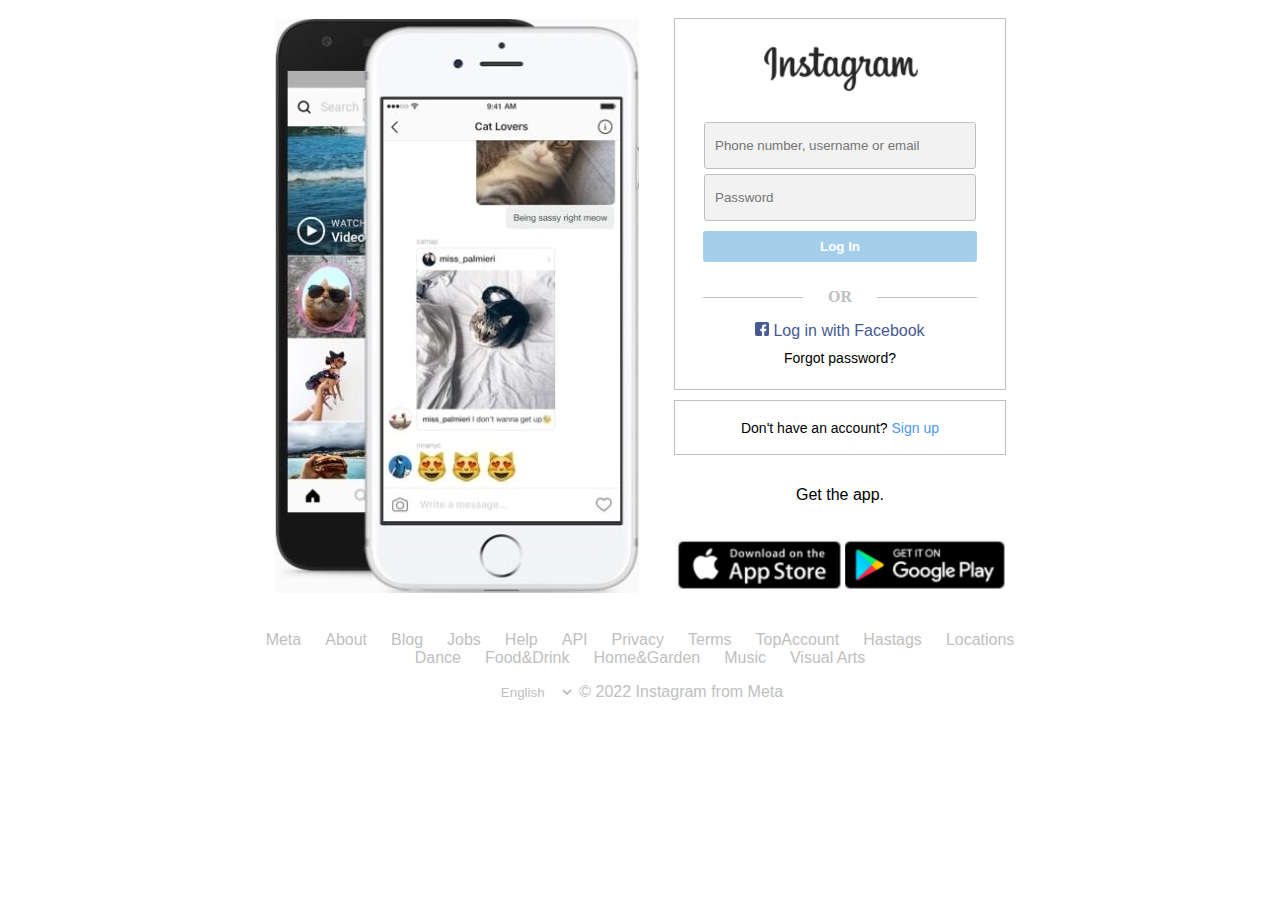
<file: tugas_css/index.html>
<!DOCTYPE html>
<html lang="en">

<head>
    <meta charset="UTF-8">
    <meta http-equiv="X-UA-Compatible" content="IE=edge">
    <meta name="viewport" content="width=device-width, initial-scale=1.0">
    <link rel="stylesheet" href="css/index.css">

    <title>Tugas CSS</title>
</head>

<body>
    <main>
        <center>
            <table style="margin-bottom: 20px;" cellspacing="10">
                <tr>
                    <th rowspan="5" style="padding-right: 25px;">
                        <img src="img/IG.jpg" alt="">
                    </th>
                    <th style="border: 1px solid silver;">
                        <div>
                            <div class="ig">
                                <img src="img/instagram.png" alt="">
                            </div>
                        </div>
                        <div class="form-ig">
                            <center>
                                <form action="">
                                    <input type="text" name="user" id="" placeholder="Phone number, username or email">
                                    <input type="password" name="pass" id="" placeholder="Password">
                                    <button name="login">Log In</button>
                                    <p>OR</p><br>
                                    <div class="fb">

                                        <a href="https://www.facebook.com/"><img src="img/facebook.png" alt="">Log in
                                            with Facebook</a>
                                    </div>
                                    <div class="forg-pass">
                                        <a href="">Forgot password?</a>
                                    </div>
                                </form>
                            </center>
                        </div>
                    </th>
                </tr>
                <tr>
                    <td style="border: 1px solid silver;">
                        <form action="">
                            <div class="signup">
                                <p>Don't have an account? <a href="">Sign up</a></p> 
                            </div>
                        </form>
                    </td>
                </tr>
                <tr>
                    <td>
                        <p style="text-align: center; font-family: 'Segoe UI', Tahoma, Geneva, Verdana, sans-serif;">Get
                            the app.</p>
                    </td>
                </tr>
                <tr>
                    <td>
                        <div class="theapp">
                            <a href="https://apps.apple.com/id/app/instagram/id389801252?l=id"><img src="img/appstore.png" alt=""></a>
                            <a href="https://play.google.com/store/apps/details?id=com.instagram.android"><img src="img/googleplay.png" alt=""></a>
                        </div>
                    </td>
                </tr>
            </table>
        </center>
    </main>
    <footer>
        <table width="100%" height="100%" >
            <tr>
                <td>
                    <div class="ftr">
                        <center>
                            <a href="">Meta</a>
                            <a href="">About</a>
                            <a href="">Blog</a>
                            <a href="">Jobs</a>
                            <a href="">Help</a>
                            <a href="">API</a>
                            <a href="">Privacy</a>
                            <a href="">Terms</a>
                            <a href="">TopAccount</a>
                            <a href="">Hastags</a>
                            <a href="">Locations</a>
                        </center>
                    </div>
                    <div class="ftr1">
                        <center>
                            <a href="">Dance</a>
                            <a href="">Food&Drink</a>
                            <a href="">Home&Garden</a>
                            <a href="">Music</a>
                            <a href="">Visual Arts</a>
                        </center>
                    </div>
                    <center>
                        <div class="ftr2">
                            <p>
                            <select name="bahasa" id="">
                                <option value="idn">English</option>
                                <option value="idn">Indonesia</option>
                                <option value="idn">Java</option>
                            </select>
                            © 2022 Instagram from Meta</p>
                        </div>
                    </center>
                </td>
            </tr>
        </table>
    </footer>
</body>

</html>
</file>
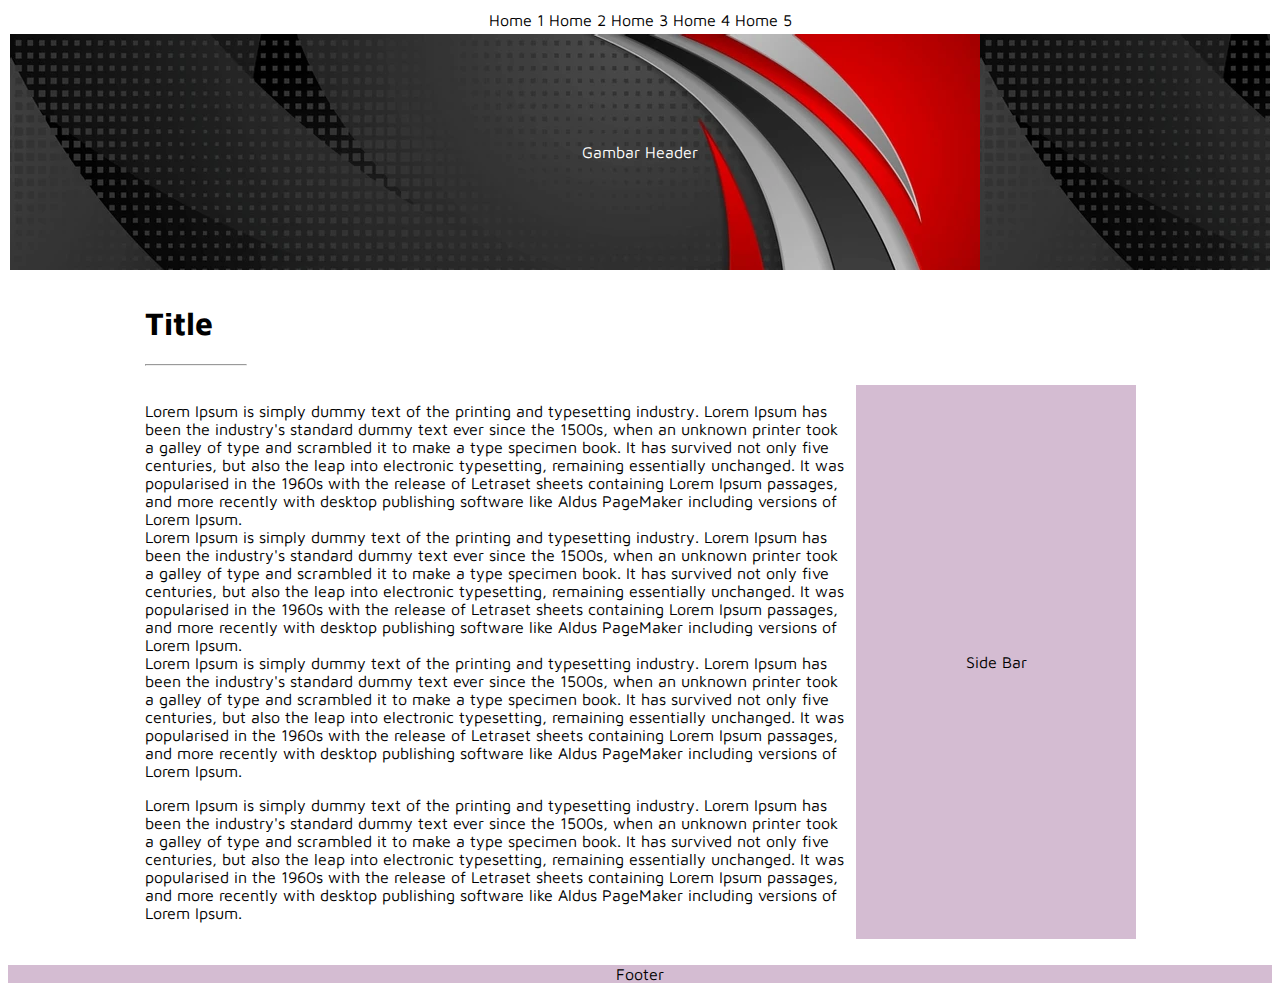
<file: tugas_html/index.html>
<!DOCTYPE html>
<html lang="en">
<head>
    <meta charset="UTF-8">
    <meta http-equiv="X-UA-Compatible" content="IE=edge">
    <link href="https://fonts.googleapis.com/css2?family=Maven+Pro&display=swap" rel="stylesheet">
    <meta name="viewport" content="width=device-width, initial-scale=1.0">
    <title>Tugas_HTML</title>
</head>
<body style="font-family: 'Maven Pro', sans-serif;">
    <nav>
        <center>
            <table>
                <tr>
                    <td>
                       <a style="text-decoration: none; color: black;" href="">Home 1</a>
                       <a style="text-decoration: none; color: black;" href="">Home 2</a>
                       <a style="text-decoration: none; color: black;" href="">Home 3</a>
                       <a style="text-decoration: none; color: black;" href="">Home 4</a>
                       <a style="text-decoration: none; color: black;" href="">Home 5</a>
                    </td>
                </tr>
            </table>
        </center>
    </nav>

    <header>
        <table height="240px" width="100%">
            <tr>
                <td style="background-image:url(img/headeBG.webp)">
                    <p style="color: white; text-align: center;">Gambar Header</p>
                </td>
            </tr>
        </table>
    </header>
    
    <main>
        <center>
            <table width="80%" cellspacing="10">
                <tr>
                    <td width="700px" colspan="1">
                        <h1 align="left">Title</h1>
                        <hr align="left" width="100px">
                    </td>                
                </tr>
                <tr>
                    <td>
                        <p>Lorem Ipsum is simply dummy text of the printing and typesetting industry. Lorem Ipsum has been the industry's standard dummy text ever since the 1500s, when an unknown printer took a galley of type and scrambled it to make a type specimen book. It has survived not only five centuries, but also the leap into electronic typesetting, remaining essentially unchanged. It was popularised in the 1960s with the release of Letraset sheets containing Lorem Ipsum passages, and more recently with desktop publishing software like Aldus PageMaker including versions of Lorem Ipsum. <br>
                            Lorem Ipsum is simply dummy text of the printing and typesetting industry. Lorem Ipsum has been the industry's standard dummy text ever since the 1500s, when an unknown printer took a galley of type and scrambled it to make a type specimen book. It has survived not only five centuries, but also the leap into electronic typesetting, remaining essentially unchanged. It was popularised in the 1960s with the release of Letraset sheets containing Lorem Ipsum passages, and more recently with desktop publishing software like Aldus PageMaker including versions of Lorem Ipsum. <br>
                            Lorem Ipsum is simply dummy text of the printing and typesetting industry. Lorem Ipsum has been the industry's standard dummy text ever since the 1500s, when an unknown printer took a galley of type and scrambled it to make a type specimen book. It has survived not only five centuries, but also the leap into electronic typesetting, remaining essentially unchanged. It was popularised in the 1960s with the release of Letraset sheets containing Lorem Ipsum passages, and more recently with desktop publishing software like Aldus PageMaker including versions of Lorem Ipsum.</p>
                            <p>Lorem Ipsum is simply dummy text of the printing and typesetting industry. Lorem Ipsum has been the industry's standard dummy text ever since the 1500s, when an unknown printer took a galley of type and scrambled it to make a type specimen book. It has survived not only five centuries, but also the leap into electronic typesetting, remaining essentially unchanged. It was popularised in the 1960s with the release of Letraset sheets containing Lorem Ipsum passages, and more recently with desktop publishing software like Aldus PageMaker including versions of Lorem Ipsum.</p>
                    </td>
                    <td style="background-color: #d4bcd2; text-align: center;">Side Bar</td>
                </tr>
            </table>
        </center>
    </main>
    
    <footer style="background-color: #d4bcd2; text-align: center;">
        <p>Footer</p>
    </footer>
</body>
</html>
</file>
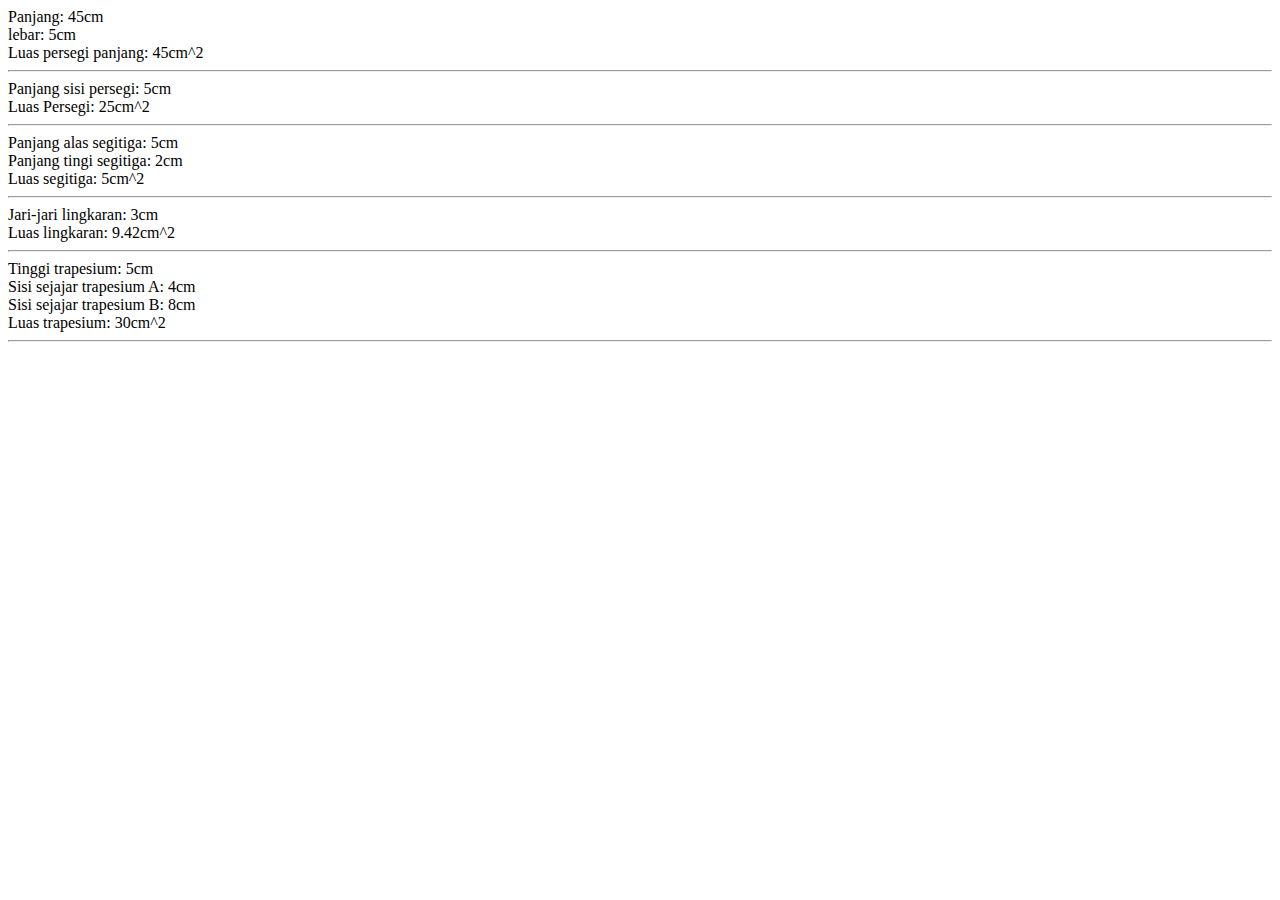
<file: tugas_javascript/tugas_javascript_function.html>
<!DOCTYPE html>
<html lang="en">
<head>
    <meta charset="UTF-8">
    <meta http-equiv="X-UA-Compatible" content="IE=edge">
    <meta name="viewport" content="width=device-width, initial-scale=1.0">
    <title>Javascript Function</title>
</head>
<body>
    <script>
        function luas_persegi_panjang($panjang, $lebar)
        {
            $hasil_PP = $panjang * $lebar;

           document.write ("Panjang: "+ $hasil_PP+ "cm");
           document.write ("<br>");
           document.write ("lebar: "+ $lebar+ "cm");
           document.write ("<br>");
           document.write ("Luas persegi panjang: " + $hasil_PP + "cm^2");
           document.write ("<hr>");
        }
        luas_persegi_panjang(9, 5);

        function luas_persegi($sisi)
        {
            $hasil_P = $sisi ** 2;

           document.write ("Panjang sisi persegi: " + $sisi + "cm");
           document.write ("<br>");
           document.write ("Luas Persegi: "+ $hasil_P + "cm^2");
           document.write ("<hr>");
        }
        luas_persegi(5, 2);

        function luas_segitiga($alas = 5, $tinggi = 2)
        {
            $hasil_S = 1 / 2 * ($alas * $tinggi);

           document.write ("Panjang alas segitiga: " + $alas+ "cm");
           document.write ("<br>");
           document.write ("Panjang tingi segitiga: " + $tinggi +"cm");
           document.write ("<br>");
           document.write ("Luas segitiga: "+ $hasil_S+ "cm^2");
           document.write ("<hr>");
        }
        luas_segitiga();

        function luas_lingkaran($jari2 = 3)
        {
            $phi = 3.14;
            $hasil_L = $phi * $jari2;

           document.write ("Jari-jari lingkaran: " + $jari2 + "cm");
           document.write ("<br>");
           document.write ("Luas lingkaran: " + $hasil_L + "cm^2");
           document.write ("<hr>");
        }
        luas_lingkaran();

        function luas_trapesium($tinggi_trapesium = 5, $sisi_sejajar_A = 4, $sisi_sejajar_B = 8)
        {
            $hasil_T  = 1 / 2 * $tinggi_trapesium * ($sisi_sejajar_A + $sisi_sejajar_B);

           document.write ("Tinggi trapesium: " + $tinggi_trapesium + "cm");
           document.write ("<br>");
           document.write ("Sisi sejajar trapesium A: " + $sisi_sejajar_A + "cm");
           document.write ("<br>");
           document.write ("Sisi sejajar trapesium B: " + $sisi_sejajar_B + "cm");
           document.write ("<br>");
           document.write ("Luas trapesium: " + $hasil_T + "cm^2");
           document.write ("<hr>");
        }
        luas_trapesium();
    </script>
</body>
</html>
</file>
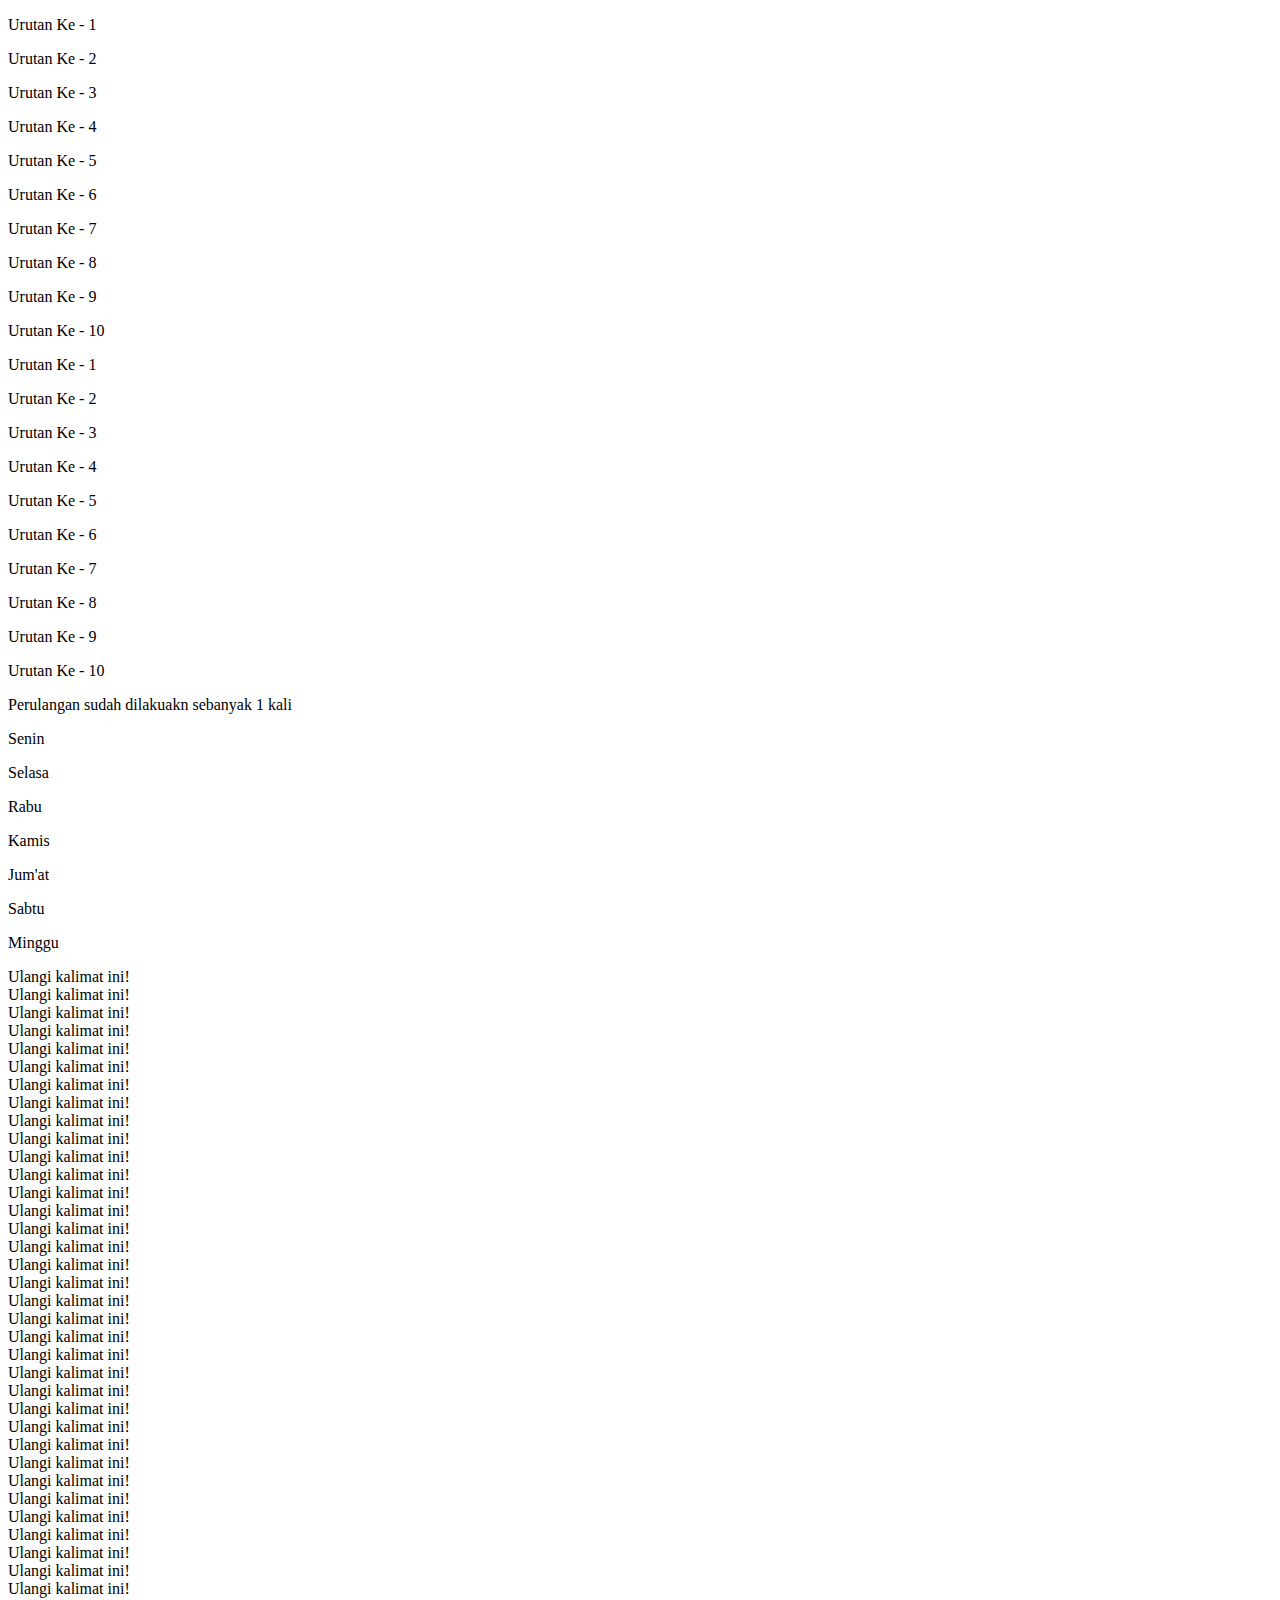
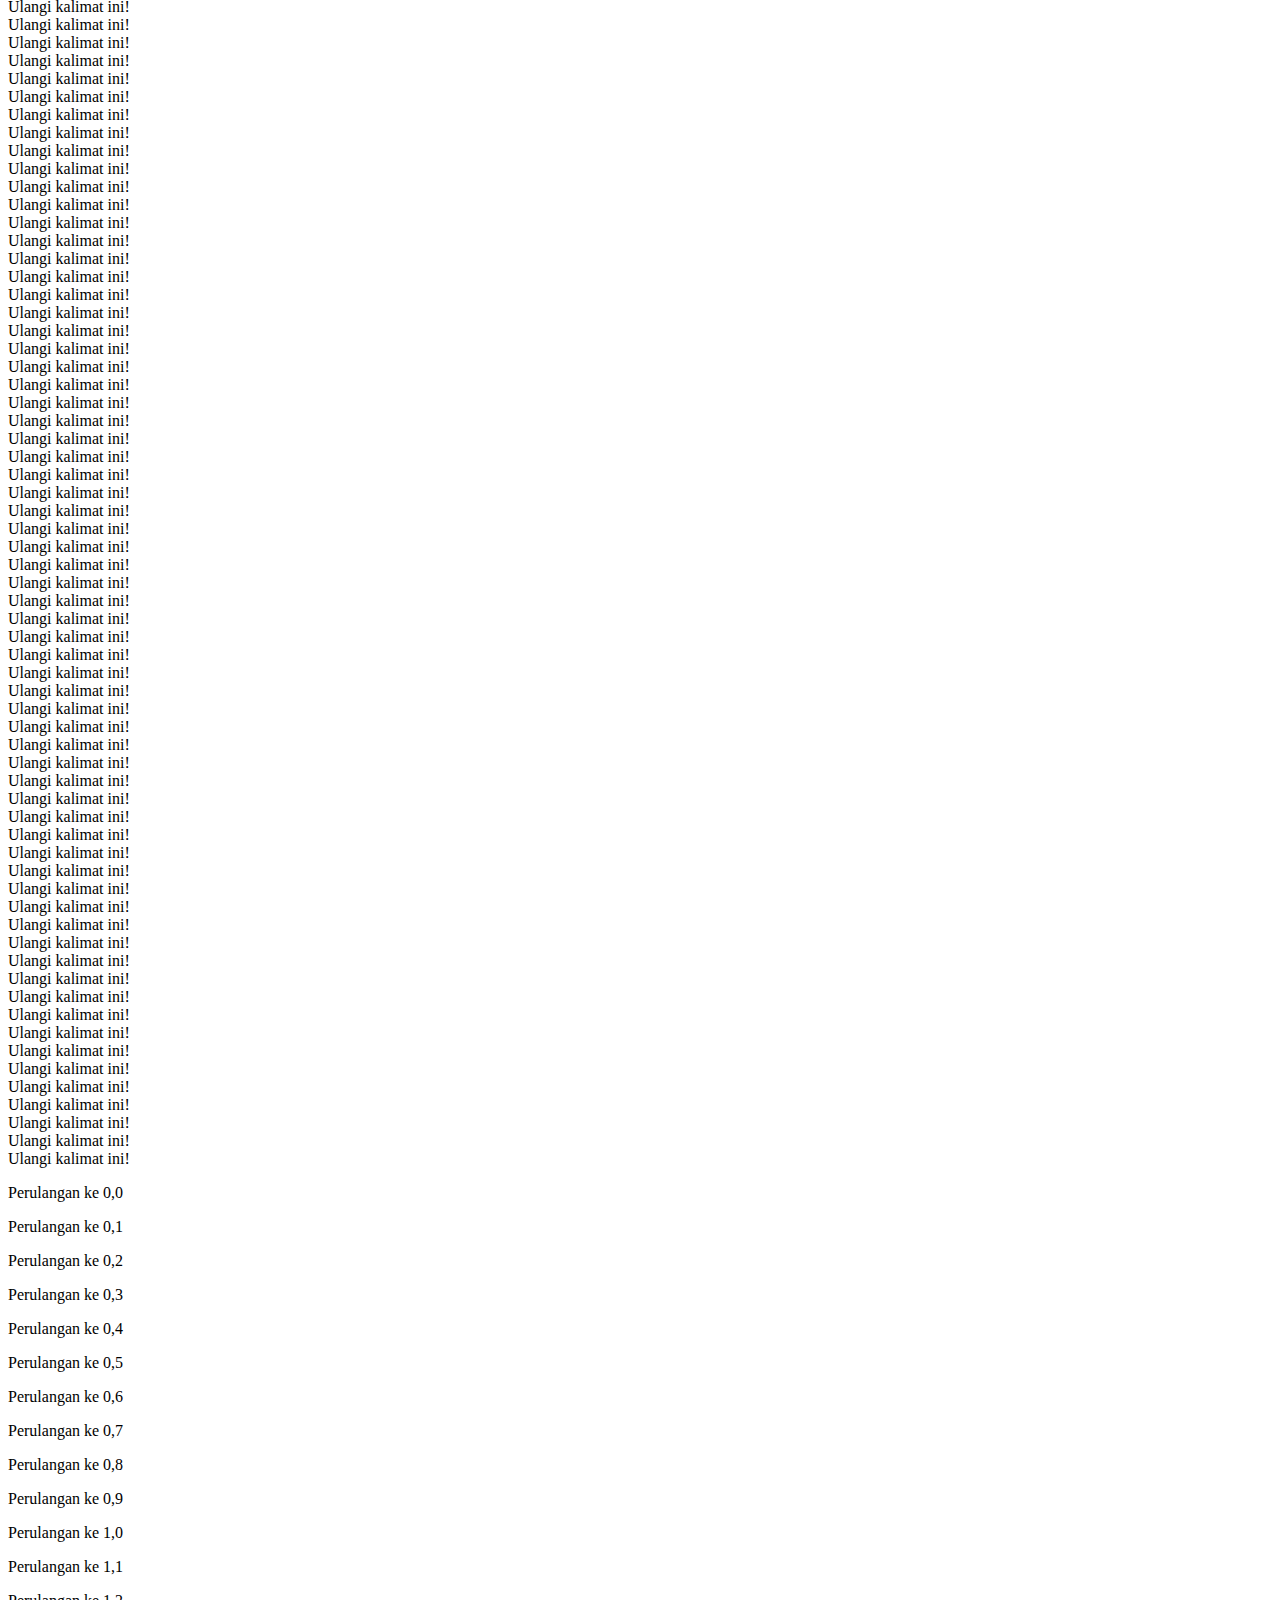
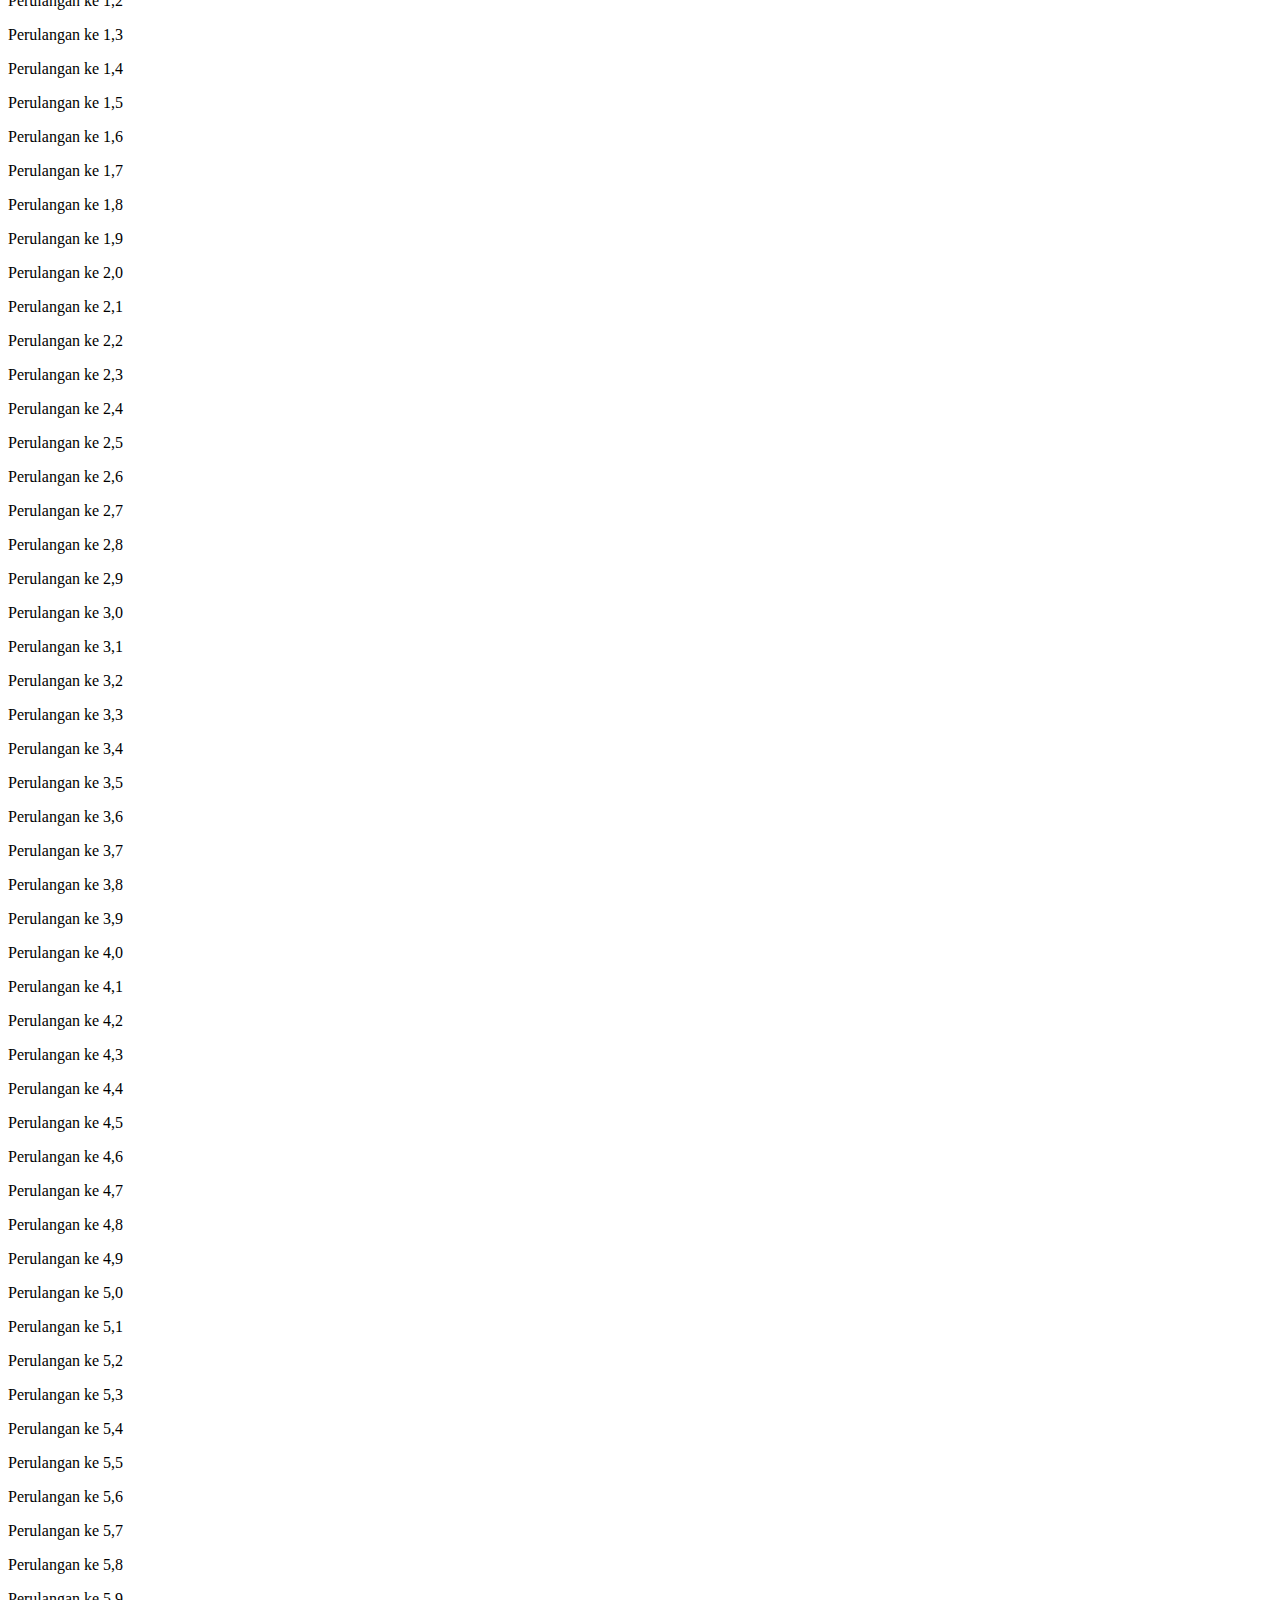
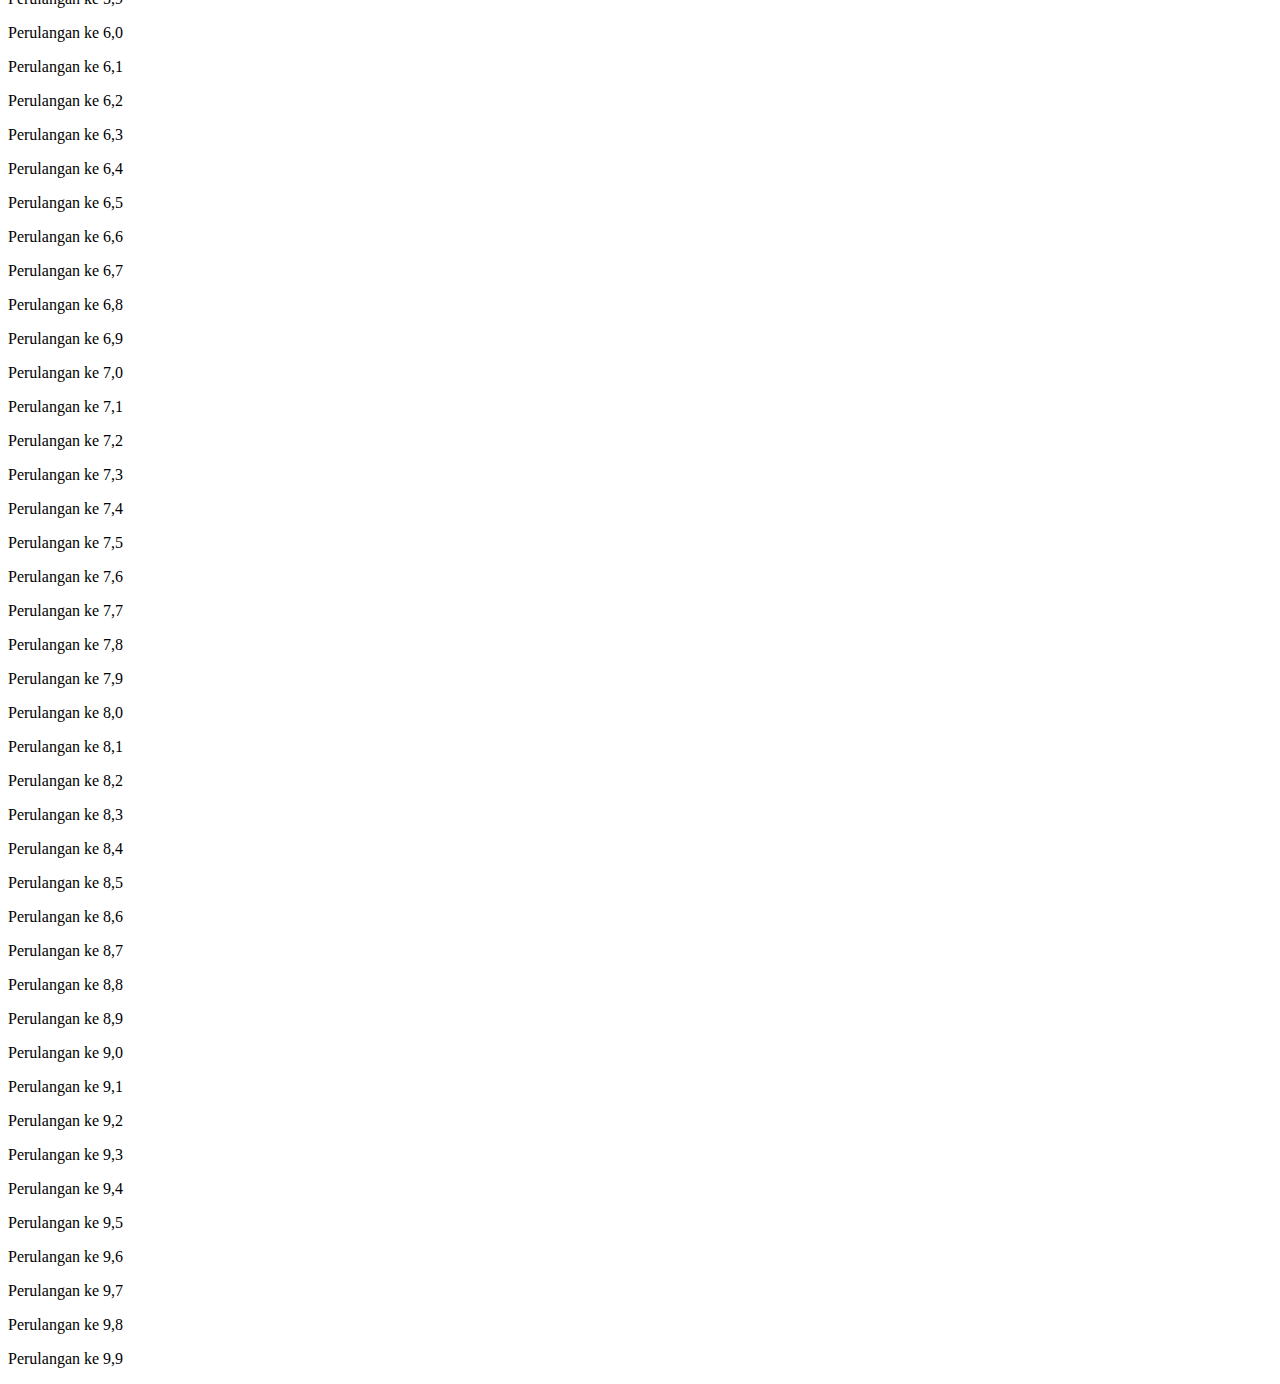
<file: tugas_javascript/tugas_looping_javascript.html>
<!DOCTYPE html>
<html lang="en">
<head>
    <meta charset="UTF-8">
    <meta http-equiv="X-UA-Compatible" content="IE=edge">
    <meta name="viewport" content="width=device-width, initial-scale=1.0">
    <title>Looping Javascript</title>
</head>
<body>
    <script>
        // perulangan for
        for (let i = 1; i <= 10; i++)
        {
            document.write ("<p>Urutan Ke - "+i+"</p>");
        }

        // Perulangan While
        j=1;
        while (j<=10) {
            document.write ("<p>Urutan Ke - "+j+"</p>");
            j++;
        }

        // Perulangan d0-while
        var ulangi = confirm("Apakah anda mau mengulang?");;
        var counter = 0;

        do {
            counter++;
            ulangi = confirm("Apakah anda mau mengulang?");
        } while(ulangi)

        document.write("Perulangan sudah dilakuakn sebanyak "+ counter +" kali");

        // Perulanganforeach
        var days = ["Senin", "Selasa", "Rabu", "Kamis", "Jum'at", "Sabtu", "Minggu"];

        days.forEach(function(day){
            document.write("<p>" + day + "</p>");
        });

        // perulangan repeat
        for( let i = 0; i < 10; i++){
            document.write("Ulangi kalimat ini! <br>".repeat(10));
        }
        
        // Perulangan bersarang (nested)
        for(let i = 0; i < 10; i++){
            for(let j = 0; j < 10; j++){
                document.write("<p>Perulangan ke " + i + "," + j + "</p>");
            }
        }
    </script>
</body>
</html>
</file>
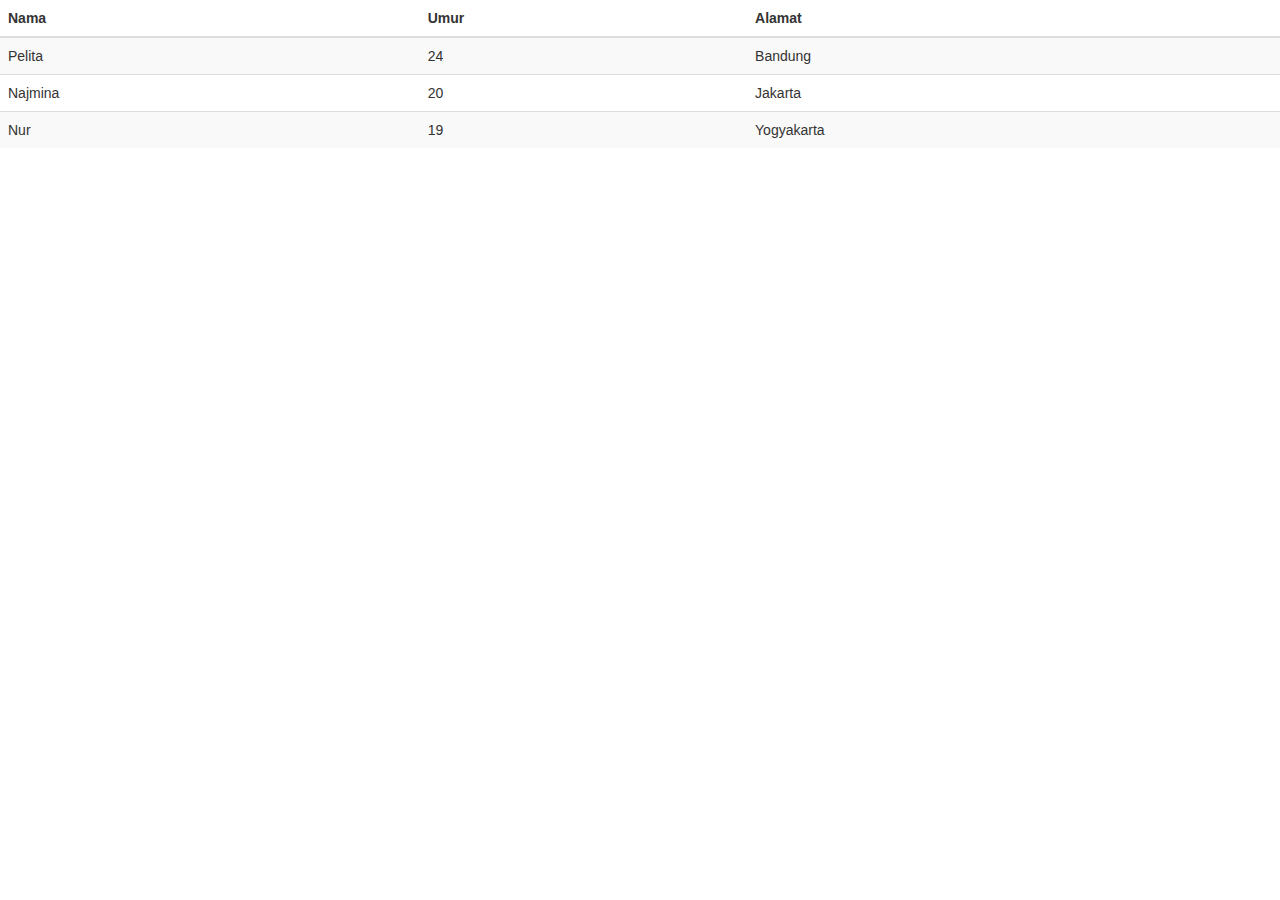
<file: tugas_jquery/tugas_datatable.html>
<!DOCTYPE html>
<html lang="en">
<head>
    <meta charset="UTF-8">
    <meta http-equiv="X-UA-Compatible" content="IE=edge">
    <meta name="viewport" content="width=device-width, initial-scale=1.0">

    <link href="https://cdn.jsdelivr.net/npm/bootstrap@5.1.3/dist/css/bootstrap.min.css" rel="stylesheet"
        integrity="sha384-1BmE4kWBq78iYhFldvKuhfTAU6auU8tT94WrHftjDbrCEXSU1oBoqyl2QvZ6jIW3" crossorigin="anonymous">
    <script src="https://cdn.jsdelivr.net/npm/bootstrap@5.1.3/dist/js/bootstrap.bundle.min.js"
        integrity="sha384-ka7Sk0Gln4gmtz2MlQnikT1wXgYsOg+OMhuP+IlRH9sENBO0LRn5q+8nbTov4+1p"
        crossorigin="anonymous"></script>

    <script src="https://code.jquery.com/jquery-3.1.0.js"></script>
    <script src="//cdn.datatables.net/1.10.12/js/jquery.dataTables.min.js"></script>

    <link rel="stylesheet" href="//maxcdn.bootstrapcdn.com/bootstrap/3.3.6/css/bootstrap.min.css" />
    <link rel="stylesheet" href="https://cdn.datatables.net/1.10.12/css/dataTables.bootstrap.min.css" />

    <script src="https://cdn.datatables.net/1.10.12/js/dataTables.bootstrap.min.js"></script>

    <title>Document</title>
</head>
<body>
    <table id="table-data" class="table table-striped table-border">
        <thead>
            <tr>
                <th>Nama</th>
                <th>Umur</th>
                <th>Alamat</th>
            </tr>
        </thead>
        <tbody>
            <tr>
                <td>Pelita</td>    
                <td>24</td>    
                <td>Bandung</td>    
            </tr>
            <tr>
                <td>Najmina</td>
                <td>20</td>
                <td>Jakarta</td>
            </tr>
            <tr>
                <td>Nur</td>
                <td>19</td>
                <td>Yogyakarta</td>
            </tr>
        </tbody>
    </table>
    <script>
        $(document).ready( function () {
            $('#table-data').DataTable();
        } );
    </script>
</body>
</html>
</file>
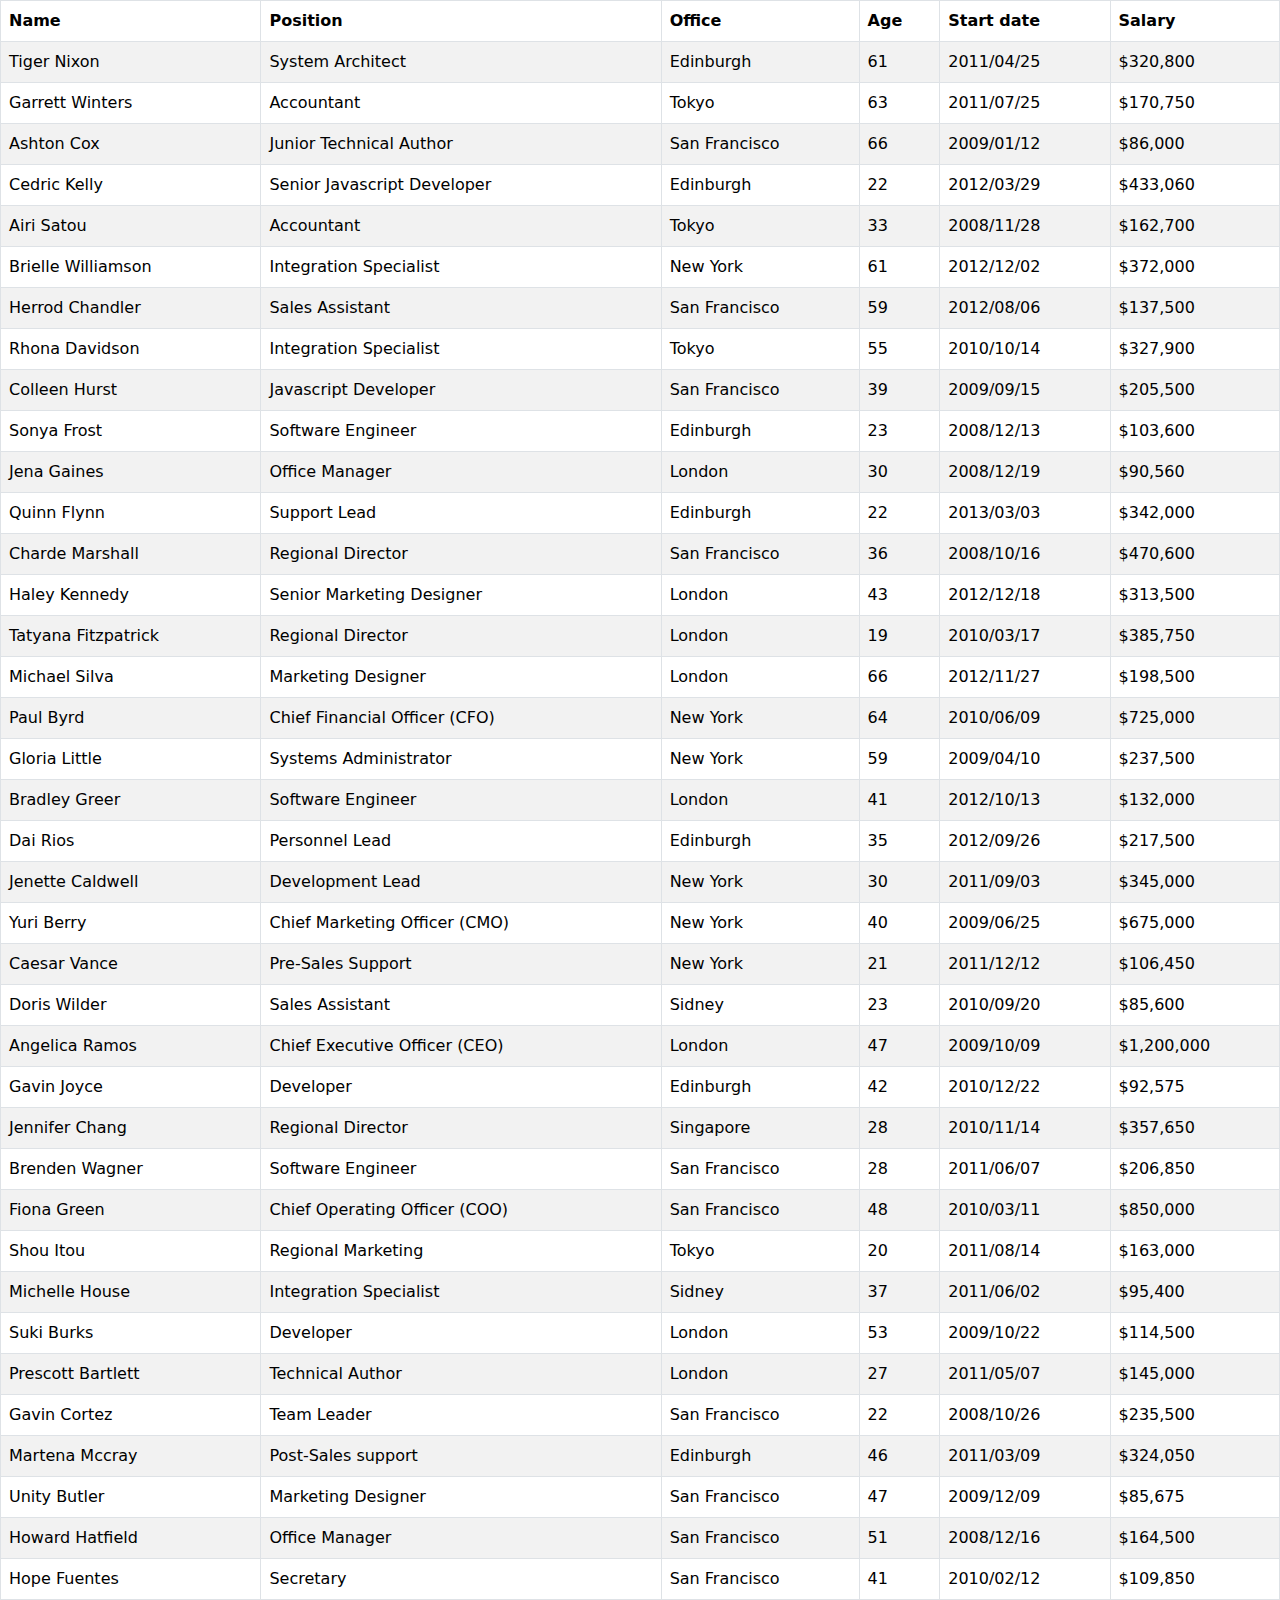
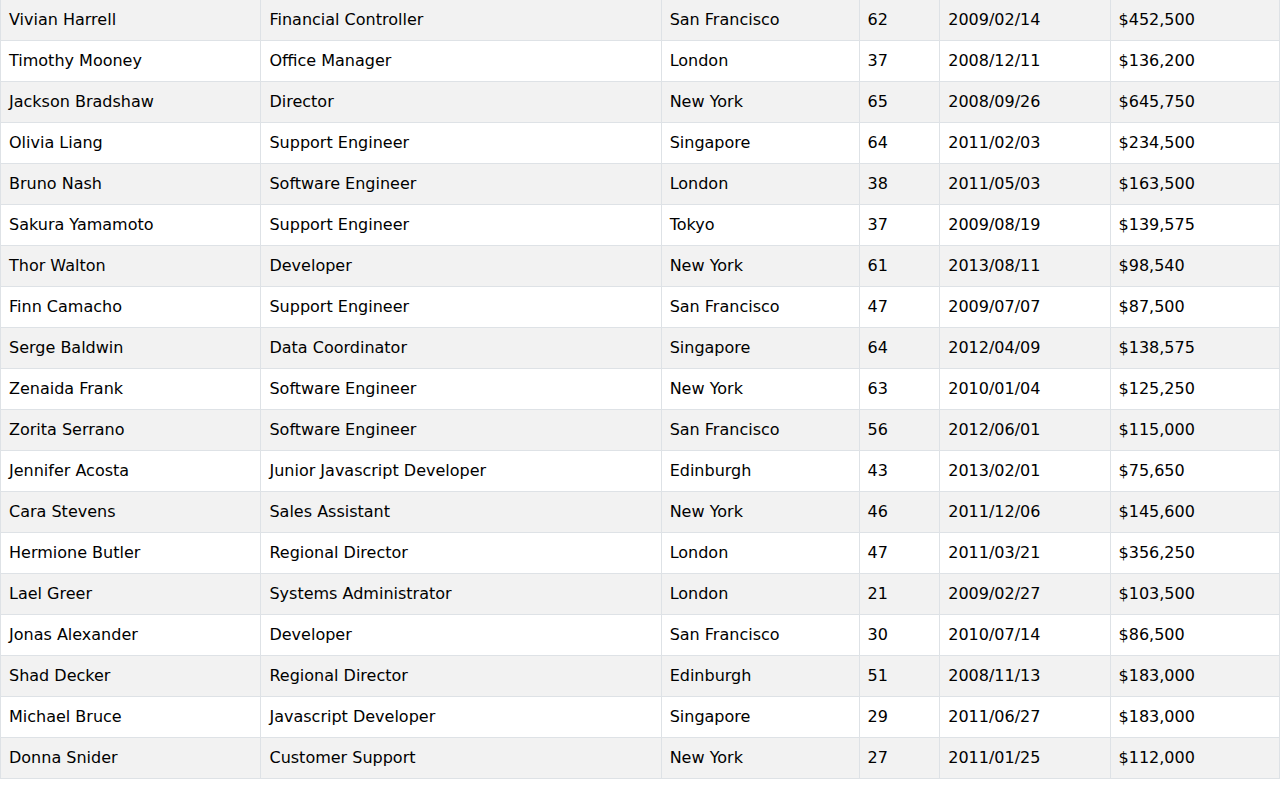
<file: tugas_jquery/tugas_datatable_1.html>
<!DOCTYPE html>
<html lang="en">
<head>
    <meta charset="UTF-8">
    <meta http-equiv="X-UA-Compatible" content="IE=edge">
    <meta name="viewport" content="width=device-width, initial-scale=1.0">

    <link href="https://cdn.jsdelivr.net/npm/bootstrap@5.1.3/dist/css/bootstrap.min.css" rel="stylesheet"
        integrity="sha384-1BmE4kWBq78iYhFldvKuhfTAU6auU8tT94WrHftjDbrCEXSU1oBoqyl2QvZ6jIW3" crossorigin="anonymous">
    <script src="https://cdn.jsdelivr.net/npm/bootstrap@5.1.3/dist/js/bootstrap.bundle.min.js"
        integrity="sha384-ka7Sk0Gln4gmtz2MlQnikT1wXgYsOg+OMhuP+IlRH9sENBO0LRn5q+8nbTov4+1p"
        crossorigin="anonymous"></script>

    <link rel="stylesheet" type="text/css" href="https://cdn.datatables.net/1.11.5/css/jquery.dataTables.css">
    <script type="text/javascript" charset="utf8" src="https://cdn.datatables.net/1.11.5/js/jquery.dataTables.js"></script>

    <link rel="stylesheet" href="https://cdnjs.cloudflare.com/ajax/libs/twitter-bootstrap/5.0.1/css/bootstrap.min.css">
    <link rel="stylesheet" href="https://cdn.datatables.net/1.11.5/css/dataTables.bootstrap5.min.css">

    <title>Document</title>
</head>
<body>
    <table id="tabel-list" class="table table-striped table-bordered" width="100%" cellspacing="0">
        <thead>
            <tr>
                <th>Name</th>
                <th>Position</th>
                <th>Office</th>
                <th>Age</th>
                <th>Start date</th>
                <th>Salary</th>
            </tr>
        </thead>
        <tbody>
            <tr>
                <td>Tiger Nixon</td>
                <td>System Architect</td>
                <td>Edinburgh</td>
                <td>61</td>
                <td>2011/04/25</td>
                <td>$320,800</td>
            </tr>
            <tr>
                <td>Garrett Winters</td>
                <td>Accountant</td>
                <td>Tokyo</td>
                <td>63</td>
                <td>2011/07/25</td>
                <td>$170,750</td>
            </tr>
            <tr>
                <td>Ashton Cox</td>
                <td>Junior Technical Author</td>
                <td>San Francisco</td>
                <td>66</td>
                <td>2009/01/12</td>
                <td>$86,000</td>
            </tr>
            <tr>
                <td>Cedric Kelly</td>
                <td>Senior Javascript Developer</td>
                <td>Edinburgh</td>
                <td>22</td>
                <td>2012/03/29</td>
                <td>$433,060</td>
            </tr>
            <tr>
                <td>Airi Satou</td>
                <td>Accountant</td>
                <td>Tokyo</td>
                <td>33</td>
                <td>2008/11/28</td>
                <td>$162,700</td>
            </tr>
            <tr>
                <td>Brielle Williamson</td>
                <td>Integration Specialist</td>
                <td>New York</td>
                <td>61</td>
                <td>2012/12/02</td>
                <td>$372,000</td>
            </tr>
            <tr>
                <td>Herrod Chandler</td>
                <td>Sales Assistant</td>
                <td>San Francisco</td>
                <td>59</td>
                <td>2012/08/06</td>
                <td>$137,500</td>
            </tr>
            <tr>
                <td>Rhona Davidson</td>
                <td>Integration Specialist</td>
                <td>Tokyo</td>
                <td>55</td>
                <td>2010/10/14</td>
                <td>$327,900</td>
            </tr>
            <tr>
                <td>Colleen Hurst</td>
                <td>Javascript Developer</td>
                <td>San Francisco</td>
                <td>39</td>
                <td>2009/09/15</td>
                <td>$205,500</td>
            </tr>
            <tr>
                <td>Sonya Frost</td>
                <td>Software Engineer</td>
                <td>Edinburgh</td>
                <td>23</td>
                <td>2008/12/13</td>
                <td>$103,600</td>
            </tr>
            <tr>
                <td>Jena Gaines</td>
                <td>Office Manager</td>
                <td>London</td>
                <td>30</td>
                <td>2008/12/19</td>
                <td>$90,560</td>
            </tr>
            <tr>
                <td>Quinn Flynn</td>
                <td>Support Lead</td>
                <td>Edinburgh</td>
                <td>22</td>
                <td>2013/03/03</td>
                <td>$342,000</td>
            </tr>
            <tr>
                <td>Charde Marshall</td>
                <td>Regional Director</td>
                <td>San Francisco</td>
                <td>36</td>
                <td>2008/10/16</td>
                <td>$470,600</td>
            </tr>
            <tr>
                <td>Haley Kennedy</td>
                <td>Senior Marketing Designer</td>
                <td>London</td>
                <td>43</td>
                <td>2012/12/18</td>
                <td>$313,500</td>
            </tr>
            <tr>
                <td>Tatyana Fitzpatrick</td>
                <td>Regional Director</td>
                <td>London</td>
                <td>19</td>
                <td>2010/03/17</td>
                <td>$385,750</td>
            </tr>
            <tr>
                <td>Michael Silva</td>
                <td>Marketing Designer</td>
                <td>London</td>
                <td>66</td>
                <td>2012/11/27</td>
                <td>$198,500</td>
            </tr>
            <tr>
                <td>Paul Byrd</td>
                <td>Chief Financial Officer (CFO)</td>
                <td>New York</td>
                <td>64</td>
                <td>2010/06/09</td>
                <td>$725,000</td>
            </tr>
            <tr>
                <td>Gloria Little</td>
                <td>Systems Administrator</td>
                <td>New York</td>
                <td>59</td>
                <td>2009/04/10</td>
                <td>$237,500</td>
            </tr>
            <tr>
                <td>Bradley Greer</td>
                <td>Software Engineer</td>
                <td>London</td>
                <td>41</td>
                <td>2012/10/13</td>
                <td>$132,000</td>
            </tr>
            <tr>
                <td>Dai Rios</td>
                <td>Personnel Lead</td>
                <td>Edinburgh</td>
                <td>35</td>
                <td>2012/09/26</td>
                <td>$217,500</td>
            </tr>
            <tr>
                <td>Jenette Caldwell</td>
                <td>Development Lead</td>
                <td>New York</td>
                <td>30</td>
                <td>2011/09/03</td>
                <td>$345,000</td>
            </tr>
            <tr>
                <td>Yuri Berry</td>
                <td>Chief Marketing Officer (CMO)</td>
                <td>New York</td>
                <td>40</td>
                <td>2009/06/25</td>
                <td>$675,000</td>
            </tr>
            <tr>
                <td>Caesar Vance</td>
                <td>Pre-Sales Support</td>
                <td>New York</td>
                <td>21</td>
                <td>2011/12/12</td>
                <td>$106,450</td>
            </tr>
            <tr>
                <td>Doris Wilder</td>
                <td>Sales Assistant</td>
                <td>Sidney</td>
                <td>23</td>
                <td>2010/09/20</td>
                <td>$85,600</td>
            </tr>
            <tr>
                <td>Angelica Ramos</td>
                <td>Chief Executive Officer (CEO)</td>
                <td>London</td>
                <td>47</td>
                <td>2009/10/09</td>
                <td>$1,200,000</td>
            </tr>
            <tr>
                <td>Gavin Joyce</td>
                <td>Developer</td>
                <td>Edinburgh</td>
                <td>42</td>
                <td>2010/12/22</td>
                <td>$92,575</td>
            </tr>
            <tr>
                <td>Jennifer Chang</td>
                <td>Regional Director</td>
                <td>Singapore</td>
                <td>28</td>
                <td>2010/11/14</td>
                <td>$357,650</td>
            </tr>
            <tr>
                <td>Brenden Wagner</td>
                <td>Software Engineer</td>
                <td>San Francisco</td>
                <td>28</td>
                <td>2011/06/07</td>
                <td>$206,850</td>
            </tr>
            <tr>
                <td>Fiona Green</td>
                <td>Chief Operating Officer (COO)</td>
                <td>San Francisco</td>
                <td>48</td>
                <td>2010/03/11</td>
                <td>$850,000</td>
            </tr>
            <tr>
                <td>Shou Itou</td>
                <td>Regional Marketing</td>
                <td>Tokyo</td>
                <td>20</td>
                <td>2011/08/14</td>
                <td>$163,000</td>
            </tr>
            <tr>
                <td>Michelle House</td>
                <td>Integration Specialist</td>
                <td>Sidney</td>
                <td>37</td>
                <td>2011/06/02</td>
                <td>$95,400</td>
            </tr>
            <tr>
                <td>Suki Burks</td>
                <td>Developer</td>
                <td>London</td>
                <td>53</td>
                <td>2009/10/22</td>
                <td>$114,500</td>
            </tr>
            <tr>
                <td>Prescott Bartlett</td>
                <td>Technical Author</td>
                <td>London</td>
                <td>27</td>
                <td>2011/05/07</td>
                <td>$145,000</td>
            </tr>
            <tr>
                <td>Gavin Cortez</td>
                <td>Team Leader</td>
                <td>San Francisco</td>
                <td>22</td>
                <td>2008/10/26</td>
                <td>$235,500</td>
            </tr>
            <tr>
                <td>Martena Mccray</td>
                <td>Post-Sales support</td>
                <td>Edinburgh</td>
                <td>46</td>
                <td>2011/03/09</td>
                <td>$324,050</td>
            </tr>
            <tr>
                <td>Unity Butler</td>
                <td>Marketing Designer</td>
                <td>San Francisco</td>
                <td>47</td>
                <td>2009/12/09</td>
                <td>$85,675</td>
            </tr>
            <tr>
                <td>Howard Hatfield</td>
                <td>Office Manager</td>
                <td>San Francisco</td>
                <td>51</td>
                <td>2008/12/16</td>
                <td>$164,500</td>
            </tr>
            <tr>
                <td>Hope Fuentes</td>
                <td>Secretary</td>
                <td>San Francisco</td>
                <td>41</td>
                <td>2010/02/12</td>
                <td>$109,850</td>
            </tr>
            <tr>
                <td>Vivian Harrell</td>
                <td>Financial Controller</td>
                <td>San Francisco</td>
                <td>62</td>
                <td>2009/02/14</td>
                <td>$452,500</td>
            </tr>
            <tr>
                <td>Timothy Mooney</td>
                <td>Office Manager</td>
                <td>London</td>
                <td>37</td>
                <td>2008/12/11</td>
                <td>$136,200</td>
            </tr>
            <tr>
                <td>Jackson Bradshaw</td>
                <td>Director</td>
                <td>New York</td>
                <td>65</td>
                <td>2008/09/26</td>
                <td>$645,750</td>
            </tr>
            <tr>
                <td>Olivia Liang</td>
                <td>Support Engineer</td>
                <td>Singapore</td>
                <td>64</td>
                <td>2011/02/03</td>
                <td>$234,500</td>
            </tr>
            <tr>
                <td>Bruno Nash</td>
                <td>Software Engineer</td>
                <td>London</td>
                <td>38</td>
                <td>2011/05/03</td>
                <td>$163,500</td>
            </tr>
            <tr>
                <td>Sakura Yamamoto</td>
                <td>Support Engineer</td>
                <td>Tokyo</td>
                <td>37</td>
                <td>2009/08/19</td>
                <td>$139,575</td>
            </tr>
            <tr>
                <td>Thor Walton</td>
                <td>Developer</td>
                <td>New York</td>
                <td>61</td>
                <td>2013/08/11</td>
                <td>$98,540</td>
            </tr>
            <tr>
                <td>Finn Camacho</td>
                <td>Support Engineer</td>
                <td>San Francisco</td>
                <td>47</td>
                <td>2009/07/07</td>
                <td>$87,500</td>
            </tr>
            <tr>
                <td>Serge Baldwin</td>
                <td>Data Coordinator</td>
                <td>Singapore</td>
                <td>64</td>
                <td>2012/04/09</td>
                <td>$138,575</td>
            </tr>
            <tr>
                <td>Zenaida Frank</td>
                <td>Software Engineer</td>
                <td>New York</td>
                <td>63</td>
                <td>2010/01/04</td>
                <td>$125,250</td>
            </tr>
            <tr>
                <td>Zorita Serrano</td>
                <td>Software Engineer</td>
                <td>San Francisco</td>
                <td>56</td>
                <td>2012/06/01</td>
                <td>$115,000</td>
            </tr>
            <tr>
                <td>Jennifer Acosta</td>
                <td>Junior Javascript Developer</td>
                <td>Edinburgh</td>
                <td>43</td>
                <td>2013/02/01</td>
                <td>$75,650</td>
            </tr>
            <tr>
                <td>Cara Stevens</td>
                <td>Sales Assistant</td>
                <td>New York</td>
                <td>46</td>
                <td>2011/12/06</td>
                <td>$145,600</td>
            </tr>
            <tr>
                <td>Hermione Butler</td>
                <td>Regional Director</td>
                <td>London</td>
                <td>47</td>
                <td>2011/03/21</td>
                <td>$356,250</td>
            </tr>
            <tr>
                <td>Lael Greer</td>
                <td>Systems Administrator</td>
                <td>London</td>
                <td>21</td>
                <td>2009/02/27</td>
                <td>$103,500</td>
            </tr>
            <tr>
                <td>Jonas Alexander</td>
                <td>Developer</td>
                <td>San Francisco</td>
                <td>30</td>
                <td>2010/07/14</td>
                <td>$86,500</td>
            </tr>
            <tr>
                <td>Shad Decker</td>
                <td>Regional Director</td>
                <td>Edinburgh</td>
                <td>51</td>
                <td>2008/11/13</td>
                <td>$183,000</td>
            </tr>
            <tr>
                <td>Michael Bruce</td>
                <td>Javascript Developer</td>
                <td>Singapore</td>
                <td>29</td>
                <td>2011/06/27</td>
                <td>$183,000</td>
            </tr>
            <tr>
                <td>Donna Snider</td>
                <td>Customer Support</td>
                <td>New York</td>
                <td>27</td>
                <td>2011/01/25</td>
                <td>$112,000</td>
            </tr>
        </tbody>
    </table>
    <script>
        $(document).ready( function () {
            $('#table-list').DataTable();
        } );
    </script>
</body>
</html>
</file>
<file: tugas_css/css/index.css>
body
{
    background-color: white;
}

.ig img
{
    margin-bottom: 20px;
    height: 50px;
}

input
{
    text-align: left;
    background: rgba(180, 180, 180, 0.171);
    display: block;
    margin: 5px auto;
    border: 1px solid silver;
    padding: 15px 10px;
    width: 250px;
    border-radius: 3px;
}
input::after
{
    outline:silver;
}

.form-ig
{
    display: block;
}

.form-ig button /*login button*/
{
    text-align: center;
    background: #A5CEEA;
    display: block;
    margin: 10px;
    border: 0;
    padding: 8px 10px;
    width: 274px;
    border-radius: 3px;
    color: white;
    font-family:'Segoe UI', Tahoma, Geneva, Verdana, sans-serif;
    font-weight: 600;
}

.form-ig p
{
    text-align: center;
    position: relative;
    display: inline-block;
    color: silver;

}

.form-ig p:before
{
    content: " ";
    position: absolute;
    border-bottom: 1px solid silver;
    width: 100px;
    right: -125px;
    top: 50%;
}

.form-ig p:after
{
    content: " ";
    position: absolute;
    border-bottom: 1px solid silver;
    width: 100px;
    left: -125px;
    top: 50%;
}

.fb
{
    display: block;
}
.fb a
{
    color: #475993;   
    text-decoration: none;
    font-family: 'Segoe UI', Tahoma, Geneva, Verdana, sans-serif;
    font-weight: 500;
}

.fb img
{
    height: 14px;
    margin-right: 4px;
}

.forg-pass a
{
    margin-top: 10px;
    display: grid;
    text-decoration: none;
    color: black;
    font-family:'Segoe UI', Tahoma, Geneva, Verdana, sans-serif;
    font-weight: 200;
    font-size: 14px;
}

.signup
{
    text-align: center;
    font-family: 'Segoe UI', Tahoma, Geneva, Verdana, sans-serif;
    margin-top: 5px;
    margin-bottom: 5px;
}

.signup a
{
    color: #4A98F6;
    text-decoration: none;
    font-family: 'Segoe UI', Tahoma, Geneva, Verdana, sans-serif;
    font-weight: 500;
    font-size: 14px;
}

.signup p
{
    font-family: 'Segoe UI', Tahoma, Geneva, Verdana, sans-serif;
    font-size: 14px;
}

.theapp a img
{
    height: 50px;
}

.ftr a
{
    margin: 10px; 
    text-decoration: none;
    font-family: 'Segoe UI', Tahoma, Geneva, Verdana, sans-serif;
    color: silver;
}

footer table
{
    margin-bottom: 20px;
}
.ftr1 a
{
    font-weight: 9000px;
    margin: 10px;
    text-decoration: none;
    font-family: 'Segoe UI', Tahoma, Geneva, Verdana, sans-serif;
    color: silver;
    
}
.ftr2 
{
    display: inline-block;
}

.ftr2 select
{
    border: 0;
    background-color: #ffffff;
    padding: 0px 0px;
    font-family: 'Segoe UI', Tahoma, Geneva, Verdana, sans-serif;
    color: silver;
}

.ftr2 p
{
    font-family: 'Segoe UI', Tahoma, Geneva, Verdana, sans-serif;
    color: silver;
}
</file>
